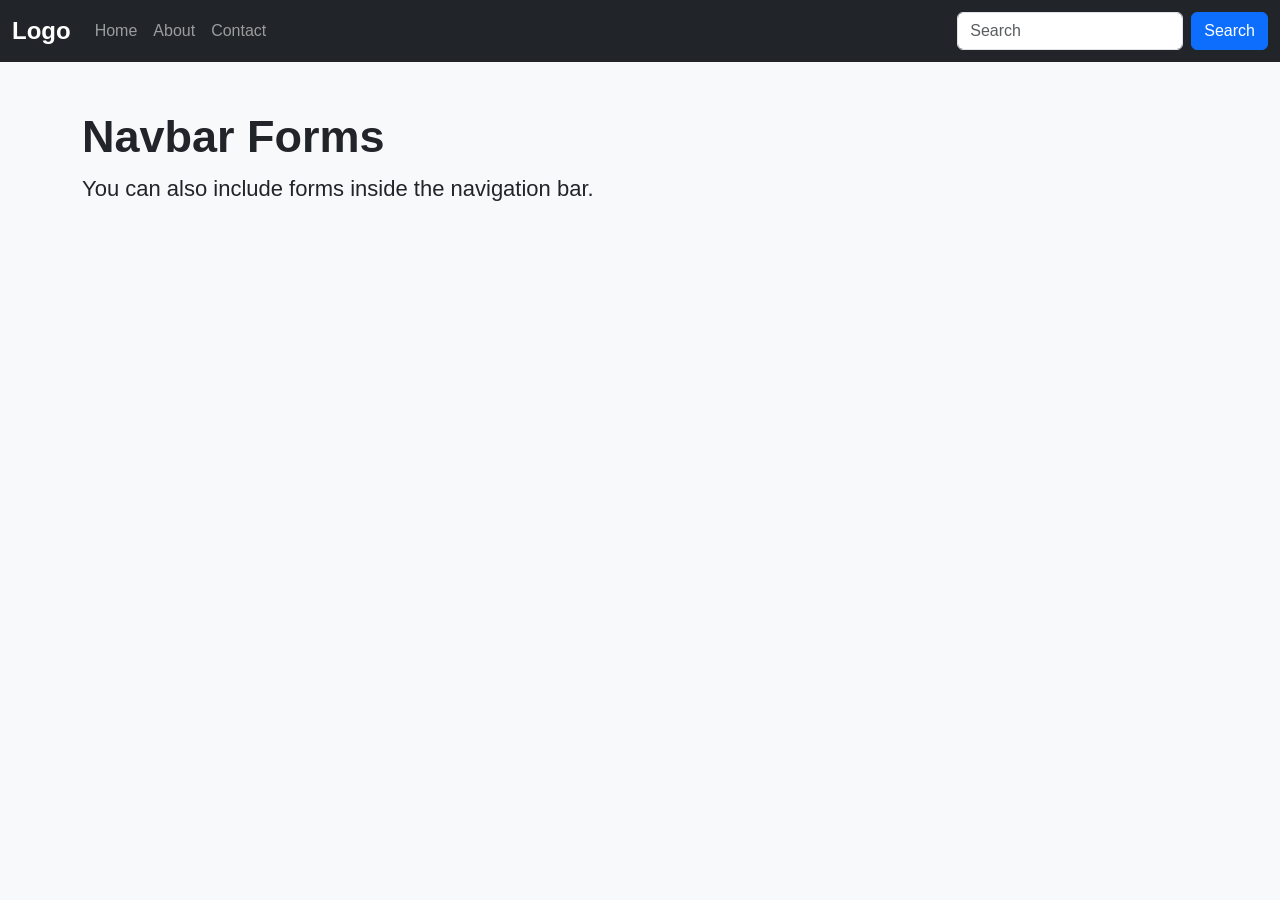
<file: bootsrapassignment.html/index.html>
<!DOCTYPE html>
<html lang="en">
<head>

<meta charset="UTF-8">
<meta name="viewport" content="width=device-width, initial-scale=1.0">

<title>Navbar Practice</title>

<link href="https://cdn.jsdelivr.net/npm/bootstrap@5.3.7/dist/css/bootstrap.min.css" rel="stylesheet">

<link rel="stylesheet" href="style.css">

</head>
<body>

<nav class="navbar navbar-expand-sm navbar-dark bg-dark">

<div class="container-fluid">

<a class="navbar-brand" href="#">Logo</a>

<button class="navbar-toggler"
type="button"
data-bs-toggle="collapse"
data-bs-target="#mynavbar">

<span class="navbar-toggler-icon"></span>

</button>

<div class="collapse navbar-collapse" id="mynavbar">

<ul class="navbar-nav me-auto">

<li class="nav-item">
<a class="nav-link" href="#">Home</a>
</li>

<li class="nav-item">
<a class="nav-link" href="#">About</a>
</li>

<li class="nav-item">
<a class="nav-link" href="#">Contact</a>
</li>

</ul>

<form class="d-flex">

<input class="form-control me-2"
type="search"
placeholder="Search">

<button class="btn btn-primary">
Search
</button>

</form>

</div>

</div>

</nav>

<div class="container mt-5">

<h1>Navbar Forms</h1>

<p>
You can also include forms inside the navigation bar.
</p>

</div>




<script src="https://cdn.jsdelivr.net/npm/bootstrap@5.3.7/dist/js/bootstrap.bundle.min.js"></script>

</body>
</html>
</file>
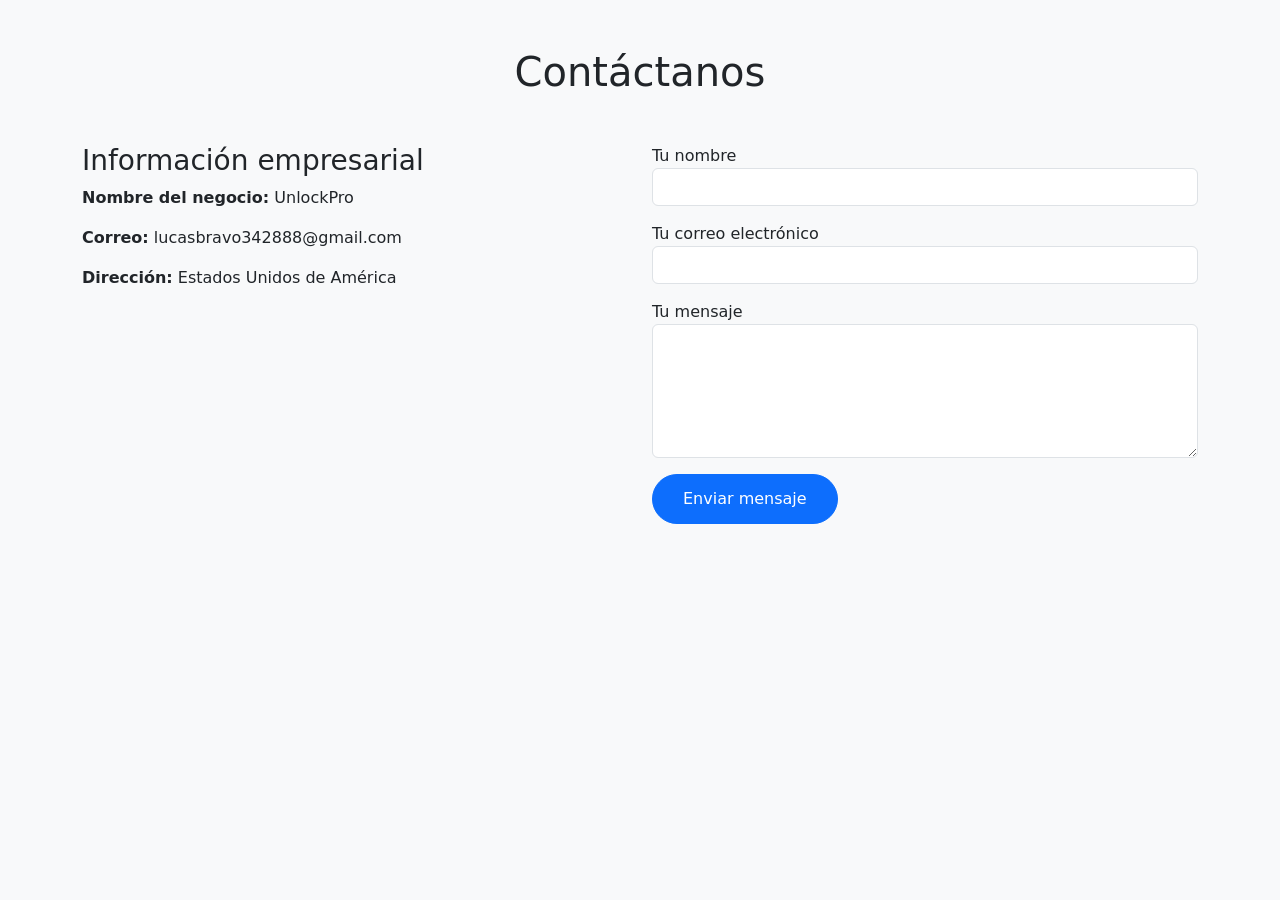
<file: contact.html>
<!DOCTYPE html>
<html lang="es">

<head>

<meta charset="UTF-8">

<meta name="viewport" content="width=device-width, initial-scale=1.0">

<title>Contáctanos</title>

<link href="https://cdn.jsdelivr.net/npm/bootstrap@5.3.7/dist/css/bootstrap.min.css" rel="stylesheet">

<link rel="stylesheet" href="style.css">

</head>

<body>

<div class="container py-5">

<h1 class="text-center mb-5">

Contáctanos

</h1>

<div class="row">

<div class="col-md-6">

<h3>Información empresarial</h3>

<p><strong>Nombre del negocio:</strong> UnlockPro</p>

<p><strong>Correo:</strong> lucasbravo342888@gmail.com</p>

<p><strong>Dirección:</strong> Estados Unidos de América</p>

</div>

<div class="col-lg-6 col-md-6 col-12">

<form>

<div class="mb-3">

<label>Tu nombre</label>

<input type="text" class="form-control">

</div>

<div class="mb-3">

<label>Tu correo electrónico</label>

<input type="email" class="form-control">

</div>

<div class="mb-3">

<label>Tu mensaje</label>

<textarea class="form-control" rows="5"></textarea>

</div>

<button class="btn btn-primary">

Enviar mensaje

</button>

</form>

</div>

</div>

</div>

</body>

</html>
</file>
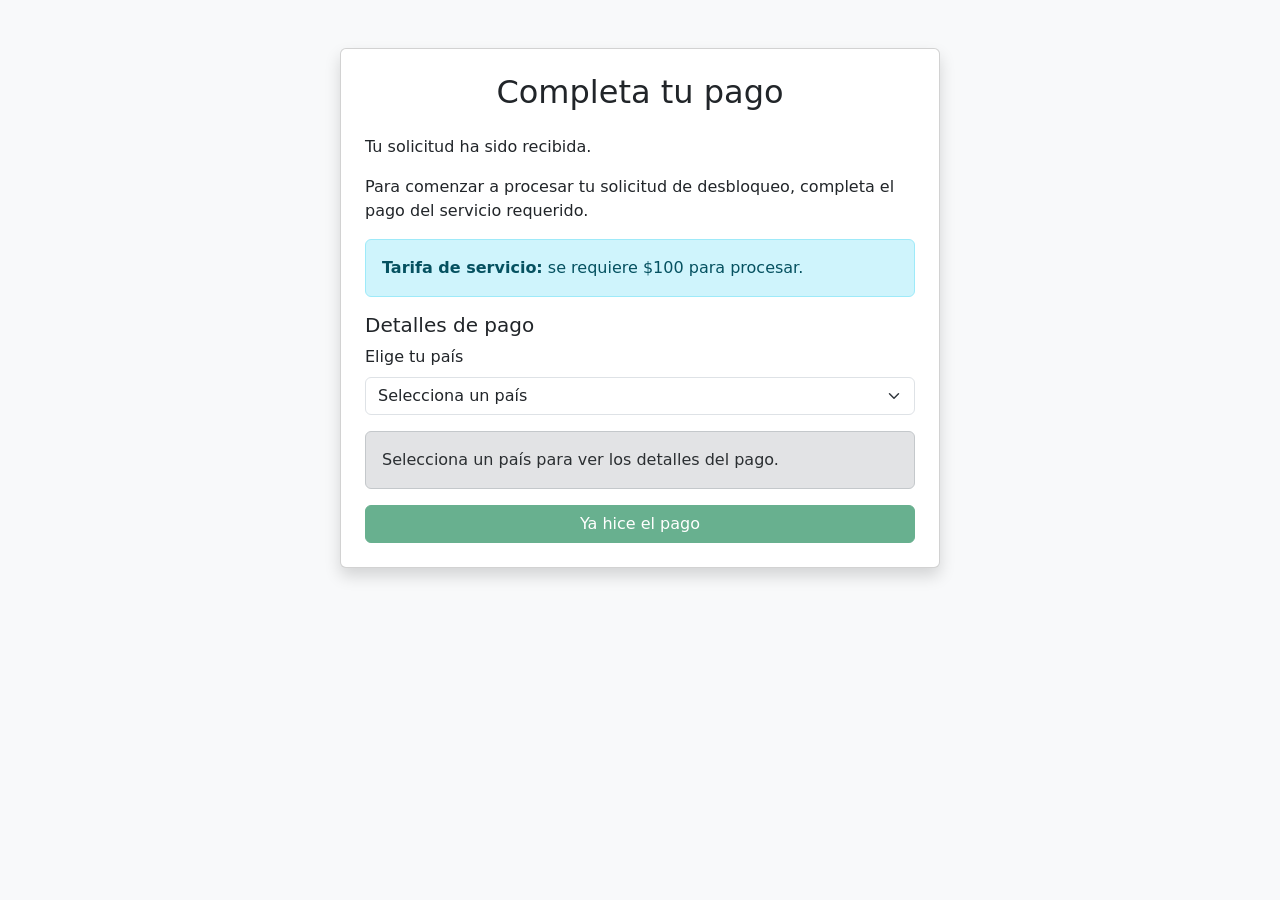
<file: payment.html>
<!DOCTYPE html>
<html lang="es">
<head>
    <meta charset="UTF-8">
    <meta name="viewport" content="width=device-width, initial-scale=1.0">
    <title>Pago</title>

    <link href="https://cdn.jsdelivr.net/npm/bootstrap@5.3.7/dist/css/bootstrap.min.css" rel="stylesheet">
</head>

<body class="bg-light">

<div class="container mt-5">

    <div class="card shadow mx-auto p-4" style="max-width:600px;">

        <h2 class="text-center mb-4">
            Completa tu pago
        </h2>

        <p>
            Tu solicitud ha sido recibida.
        </p>

        <p>
            Para comenzar a procesar tu solicitud de desbloqueo, completa el pago del servicio requerido.
        </p>

        <div id="serviceFee" class="alert alert-info">
            <strong>Tarifa de servicio:</strong> se requiere $100 para procesar.
        </div>

        <div id="paymentStatus" class="alert alert-danger" style="display:none;">
            Estado del pago: <strong>Rechazado</strong>
        </div>

        <h5>Detalles de pago</h5>

        <div class="mb-3">
            <label for="countrySelect" class="form-label">Elige tu país</label>
            <select id="countrySelect" class="form-select">
                <option value="" selected>Selecciona un país</option>
                <option value="mexico">México</option>
                <option value="peru">Perú</option>
                <option value="colombia">Colombia</option>
                <option value="argentina">Argentina</option>
            </select>
        </div>

        <div id="confirmationMessage" class="alert alert-secondary" style="display:none;">
            Selecciona un país para ver los detalles del pago.
        </div>

        <div id="mexico" class="payment-details" style="display:none;">
            <h4>🇲🇽 México</h4>
            <p>Banco: BBVA</p>
            <p>Alicia Guerrero morales</p>
            <p>Tarjeta debito - 4152 3146 5216 4453</p>
            <p>CLABE - 012320015258789593</p>
        </div>

        <div id="peru" class="payment-details" style="display:none;">
            <h4>🇵🇪 Perú</h4>
            <p>Banco: Plin</p>
            <p>Blanca R. Reategui L.</p>
            <p>Cuenta: 903062898</p>
        </div>

        <div id="colombia" class="payment-details" style="display:none;">
            <h4>🇨🇴 Colombia</h4>
            <p>Banco: Nequi</p>
            <p>Nombre: ROBINSON MORENO</p>
            <p>Numero: 3236417145</p>
        </div>

        <div id="argentina" class="payment-details" style="display:none;">
            <h4>🇦🇷 Argentina</h4>
            <p>Banco: Naranja X</p>
            <p>CBU: 4530000800019693547941</p>
            <p>Alias: MVALLEJOS9192.NX.ARS</p>
            <p>Caja de ahorro en pesos - 1969354794</p>
            <p>CUIL: 27430196265</p>
        </div>

        <a id="completePaymentButton" href="success.html" class="btn btn-success w-100 disabled" tabindex="-1" aria-disabled="true">
            Ya hice el pago
        </a>

        <script>
            const countrySelect = document.getElementById('countrySelect');
            const paymentDetails = document.querySelectorAll('.payment-details');
            const completeButton = document.getElementById('completePaymentButton');
            const confirmationMessage = document.getElementById('confirmationMessage');
            const paymentStatus = document.getElementById('paymentStatus');
            const serviceFee = document.getElementById('serviceFee');
            const defaultButtonText = 'Ya hice el pago';

            const feeMap = {
                mexico: '800 MXN',
                peru: '120 PEN',
                colombia: '150,000 COP',
                argentina: '40,000 ARS'
            };

            function hideAllDetails() {
                paymentDetails.forEach(detail => {
                    detail.style.display = 'none';
                });
            }

            function updateCompleteButton(enabled) {
                if (enabled) {
                    completeButton.classList.remove('disabled');
                    completeButton.removeAttribute('tabindex');
                    completeButton.removeAttribute('aria-disabled');
                } else {
                    completeButton.classList.add('disabled');
                    completeButton.setAttribute('tabindex', '-1');
                    completeButton.setAttribute('aria-disabled', 'true');
                }
            }

            function updateConfirmationMessage(selected) {
                if (selected) {
                    confirmationMessage.textContent = `País seleccionado: ${selected.charAt(0).toUpperCase() + selected.slice(1)}. Usa la información de pago de abajo para completar tu transacción.`;
                    confirmationMessage.className = 'alert alert-success';
                    confirmationMessage.style.display = 'block';
                } else {
                    confirmationMessage.textContent = 'Selecciona un país para ver los detalles del pago.';
                    confirmationMessage.className = 'alert alert-secondary';
                    confirmationMessage.style.display = 'block';
                }
            }

            function updateServiceFee(selected) {
                if (selected && feeMap[selected]) {
                    serviceFee.innerHTML = `<strong>Tarifa de servicio:</strong> ${feeMap[selected]}`;
                } else {
                    serviceFee.innerHTML = `<strong>Tarifa de servicio:</strong> se requiere $100 para procesar.`;
                }
            }

            function updateCompleteButtonText(selected) {
                if (selected && feeMap[selected]) {
                    completeButton.textContent = `Pagar ${feeMap[selected]} y continuar`;
                } else {
                    completeButton.textContent = defaultButtonText;
                }
            }

            function showRejectedPayment() {
                paymentStatus.className = 'alert alert-danger';
                paymentStatus.innerHTML = 'Estado del pago: <strong>Rechazado</strong>';
                paymentStatus.style.display = 'block';
            }

            function showApprovedPayment() {
                paymentStatus.className = 'alert alert-success';
                paymentStatus.innerHTML = 'Estado del pago: <strong>Aprobado</strong>';
                paymentStatus.style.display = 'block';
            }

            completeButton.addEventListener('click', function(event) {
                const selected = countrySelect.value;
                if (!selected) {
                    event.preventDefault();
                    updateConfirmationMessage('');
                    showRejectedPayment();
                    return;
                }

                const confirmed = confirm('¿Ya completaste tu pago?');
                if (!confirmed) {
                    event.preventDefault();
                    showRejectedPayment();
                } else {
                    showApprovedPayment();
                }
            });

            countrySelect.addEventListener('change', function() {
                hideAllDetails();
                const selected = countrySelect.value;
                if (selected) {
                    document.getElementById(selected).style.display = 'block';
                    updateCompleteButton(true);
                } else {
                    updateCompleteButton(false);
                }
                paymentStatus.style.display = 'none';
                updateConfirmationMessage(selected);
                updateServiceFee(selected);
                updateCompleteButtonText(selected);
            });

            updateCompleteButton(false);
            updateConfirmationMessage('');
            updateServiceFee('');
            updateCompleteButtonText('');
            paymentStatus.style.display = 'none';
        </script>

    </div>

</div>

</body>
</html>
</file>
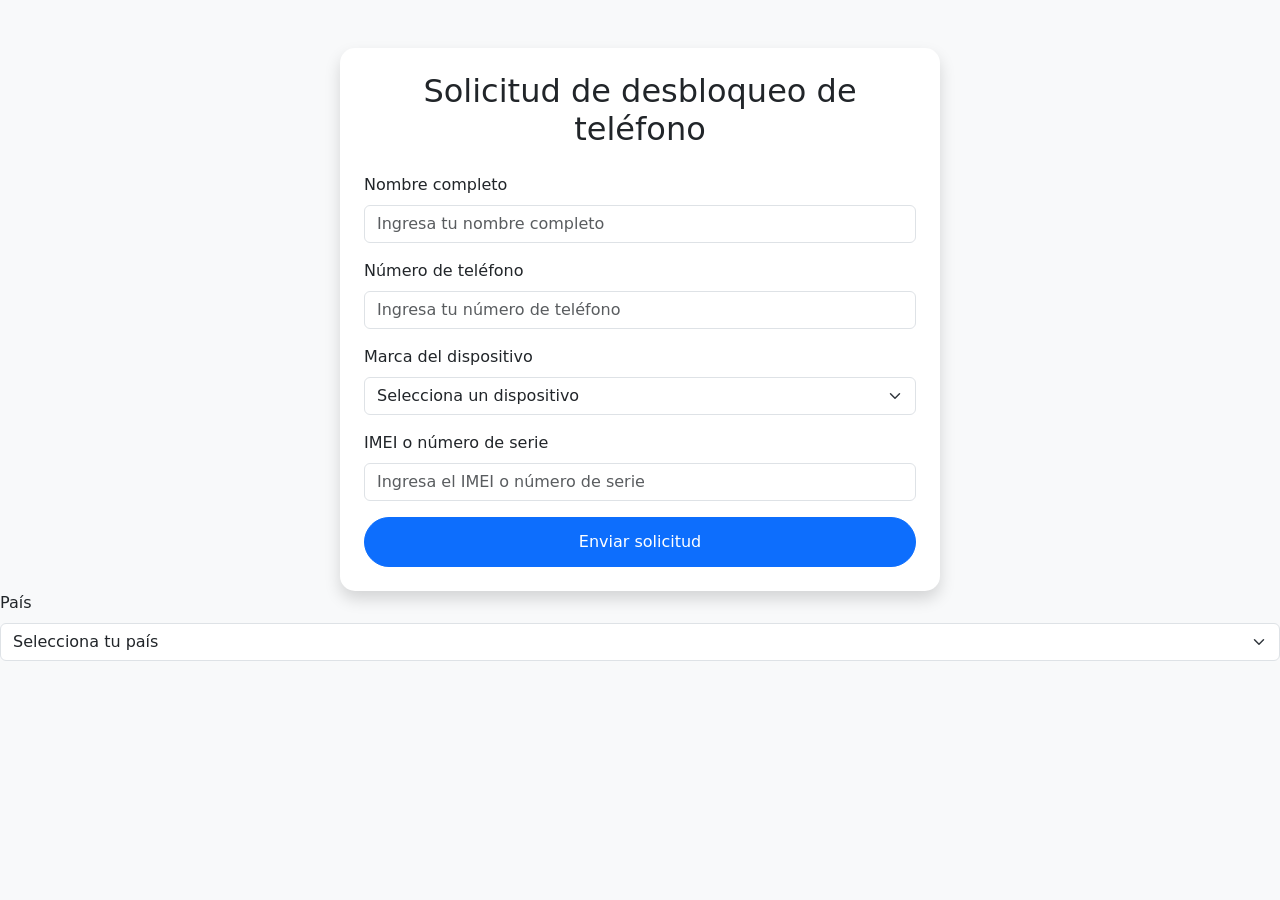
<file: request.html>
<!DOCTYPE html>
<html lang="es">
<head>
    <meta charset="UTF-8">
    <meta name="viewport" content="width=device-width, initial-scale=1.0">
    <title>Solicitud de desbloqueo</title>

    <link href="https://cdn.jsdelivr.net/npm/bootstrap@5.3.7/dist/css/bootstrap.min.css" rel="stylesheet">
    <link rel="stylesheet" href="style.css">
</head>

<body class="bg-light">

<div class="container mt-5">

    <div class="card shadow mx-auto p-4" style="max-width:600px;">

        <h2 class="text-center mb-4">Solicitud de desbloqueo de teléfono</h2>

        <form action="payment.html">

            <div class="mb-3">
                <label class="form-label">Nombre completo</label>
                <input type="text" class="form-control" placeholder="Ingresa tu nombre completo" required>
            </div>

            <div class="mb-3">
                <label class="form-label">Número de teléfono</label>
                <input type="tel" class="form-control" placeholder="Ingresa tu número de teléfono" required>
            </div>

            <div class="mb-3">
                <label class="form-label">Marca del dispositivo</label>

                <select class="form-select">
                    <option>Selecciona un dispositivo</option>
                    <option>iPhone</option>
                    <option>Samsung</option>
                    <option>Google Pixel</option>
                    <option>Xiaomi</option>
                    <option>Huawei</option>
                </select>

            </div>

            <div class="mb-3">
                <label class="form-label">IMEI o número de serie</label>
                <input
    type="text"
    id="imei"
    class="form-control"
    placeholder="Ingresa el IMEI o número de serie" required>
            </div>
            <small id="imeiError" class="text-danger"></small>

            <button class="btn btn-primary w-100">
                Enviar solicitud
            </button>

        </form>

    </div>

</div>

<div class="mb-3">
    <label class="form-label">País</label>

    <select class="form-select" id="country" required>
        <option value="">Selecciona tu país</option>
        <option value="mexico">México</option>
        <option value="peru">Perú</option>
        <option value="colombia">Colombia</option>
        <option value="argentina">Argentina</option>
    </select>
</div>

<script src="https://cdn.jsdelivr.net/npm/bootstrap@5.3.7/dist/js/bootstrap.bundle.min.js"></script>

<script src="script.js"></script>

</body>
</html>
</file>
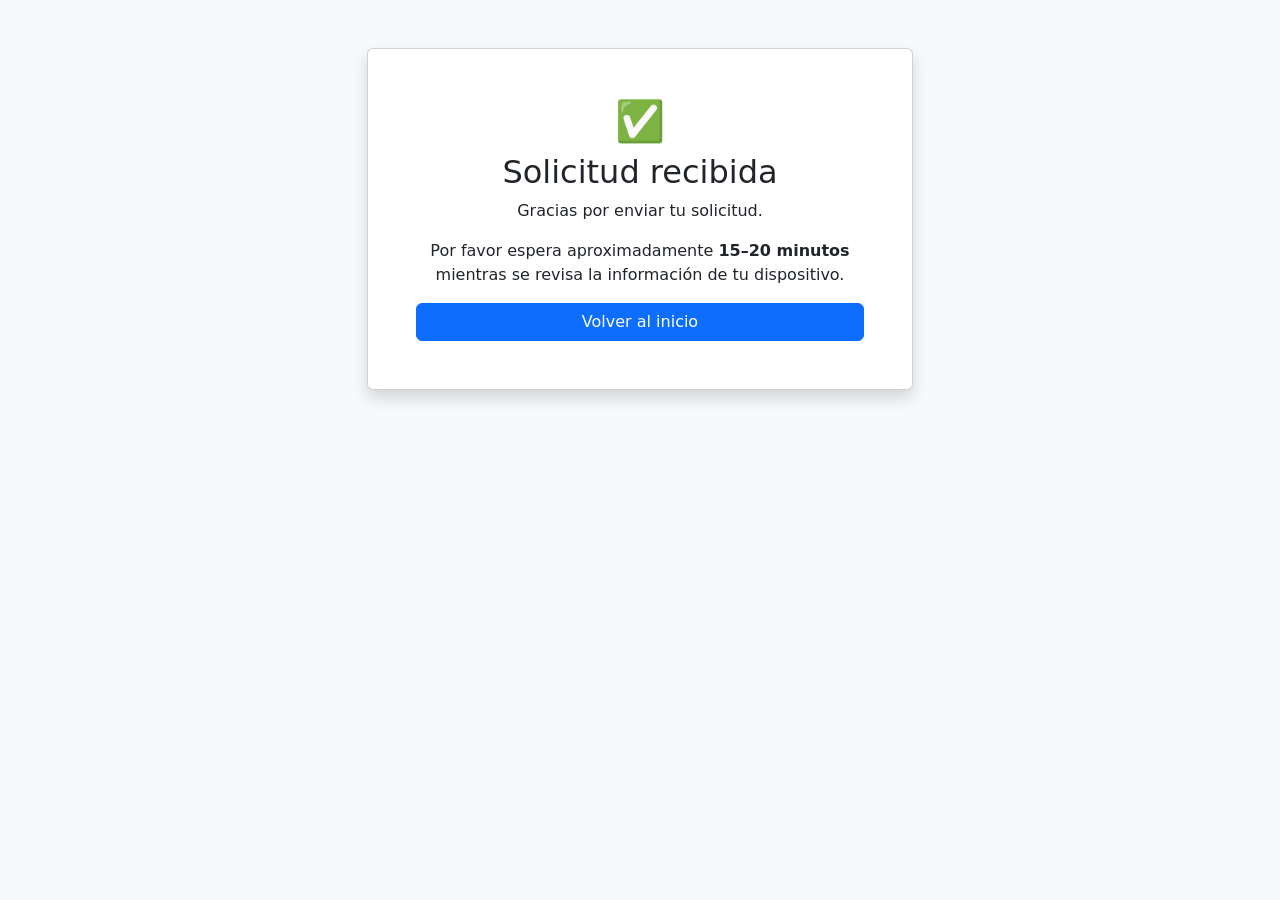
<file: success.html>
<!DOCTYPE html>
<html lang="es">

<head>

<meta charset="UTF-8">

<meta name="viewport"
content="width=device-width, initial-scale=1.0">

<title>Solicitud enviada</title>

<link href="https://cdn.jsdelivr.net/npm/bootstrap@5.3.7/dist/css/bootstrap.min.css" rel="stylesheet">

</head>

<body class="bg-light">

<div class="container">

<div class="row justify-content-center">

<div class="col-md-6">

<div class="card shadow mt-5 p-5 text-center">

<h1 class="text-success">
✅
</h1>

<h2>
Solicitud recibida
</h2>

<p>

Gracias por enviar tu solicitud.

</p>

<p>

Por favor espera aproximadamente

<strong>15–20 minutos</strong>

mientras se revisa la información de tu dispositivo.

</p>

<a href="index.html"

class="btn btn-primary">

Volver al inicio

</a>

</div>

</div>

</div>

</div>

</body>

</html>
</file>
<file: bootsrapassignment.html/style.css>
body{
    background:#f8f9fa;
    font-family:Arial, sans-serif;
}

h1{
    font-size:45px;
    font-weight:bold;
}

p{
    font-size:22px;
}

.navbar-brand{
    font-size:24px;
    font-weight:bold;
}

.nav-link:hover{
    color:gold !important;
}
</file>
<file: style.css>
body{
    background:#f8f9fa;
}

.hero-image{
    max-width:400px;
}

.card{

    border:none;

    border-radius:15px;

    transition:.3s;

}

.card:hover{

    transform:translateY(-10px);

    box-shadow:0 15px 30px rgba(0,0,0,.15);

}

.btn-primary{

    border-radius:30px;

    padding:12px 30px;

}

.btn-primary:hover{

    transform:scale(1.05);

    transition:.3s;

}

section{
    padding-top:60px;
    padding-bottom:60px;
}

img{
    max-width:100%;
    height:auto;
}
</file>
